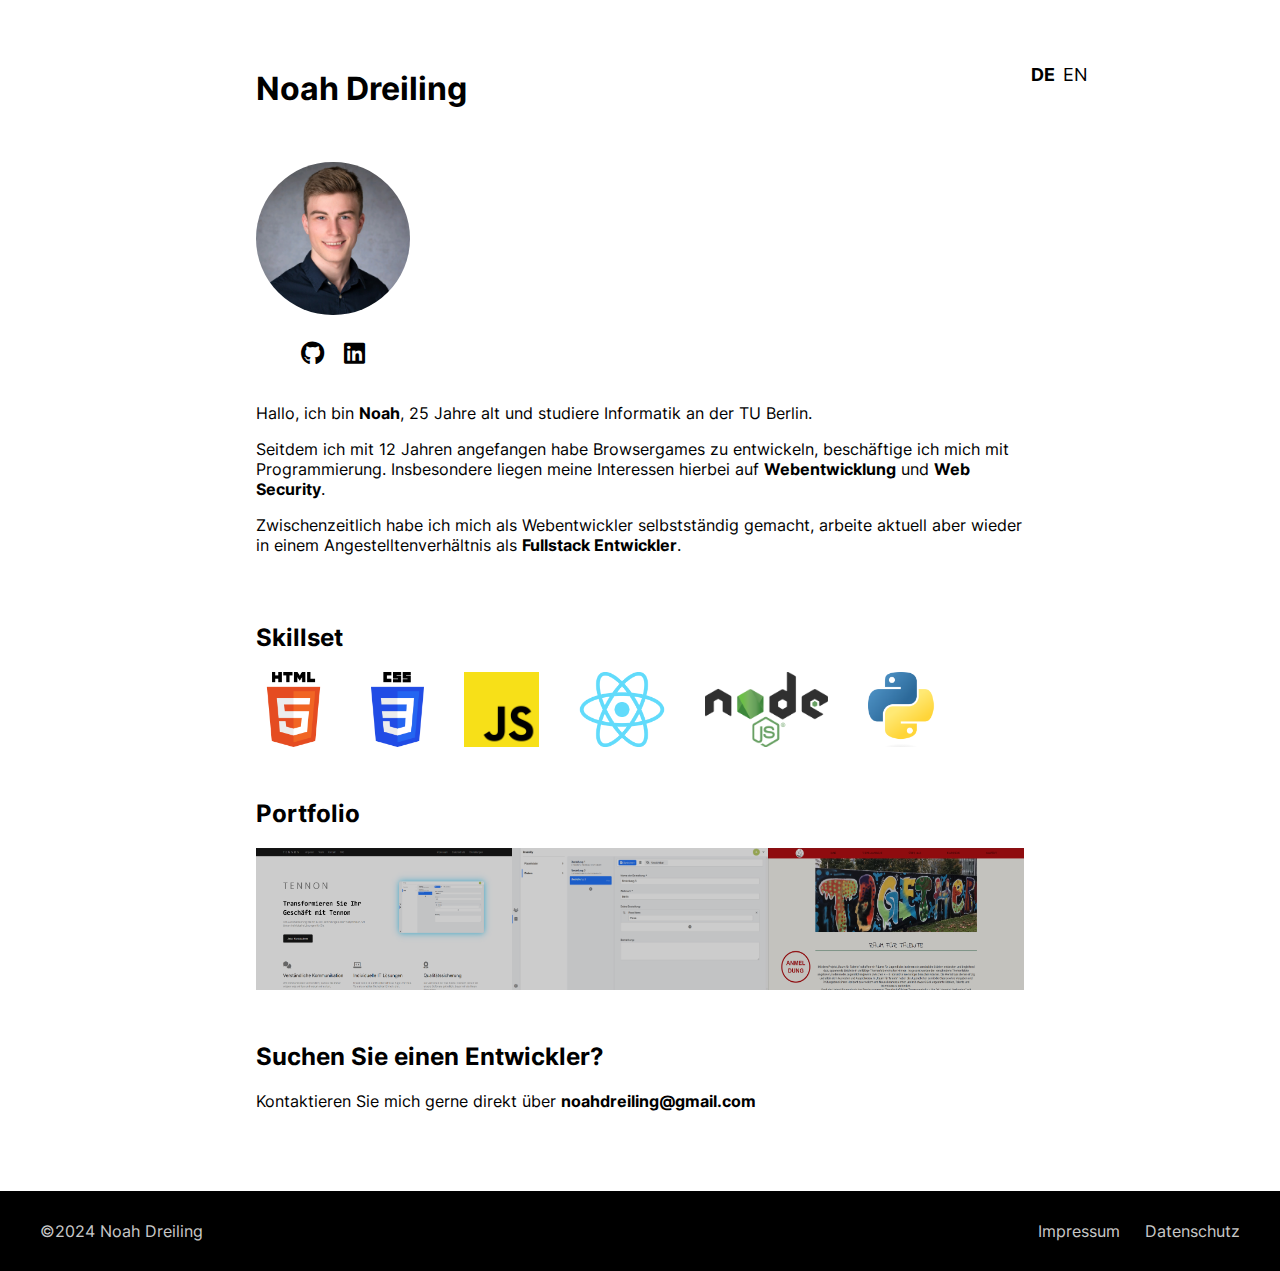
<file: index.html>
<!DOCTYPE html>

<html lang="de-de">
  <head>
    <title>Noah Dreiling - Fullstack Entwickler</title>
    <meta
      name="description"
      content="Ich biete meine Dienste als Fullstack Webentwickler an. Kontaktieren Sie mich
    für ein Angebot, kostenlos und unverbindlich."
    />
    <meta charset="UTF-8" />
    <meta name="keywords" content="webentwicklung, noah dreiling, webentwickler" />
    <meta name="author" content="Noah Dreiling" />
    <meta name="viewport" content="width=device-width, initial-scale=1.0" />
    <link rel="stylesheet" href="./resources/styles/styles.css" />
    <link rel="stylesheet" href="./resources/styles/fontawesome/css/fontawesome.css" />
    <link rel="stylesheet" href="./resources/styles/fontawesome/css/brands.css" />
    <link rel="icon" type="image/x-icon" href="./resources/images/favicon.ico" />
  </head>
  <body>
    <header>
      <div class="languageswitch">
        <strong>DE</strong>
        <a href="./index.en.html">EN</a>
      </div>
    </header>
    <main>
      <h1>Noah Dreiling</h1>
      <section class="introduction">
        <div class="profilewrapper">
          <div class="profile">
            <img src="./resources/images/1581605567468 (1).jpg" alt="Noah Dreiling" />
            <div class="socials">
              <a href="https://github.com/n3ling49"><i class="fa-brands fa-github fa-xl"></i></a>
              <a href="https://www.linkedin.com/in/noah-dreiling-3b7315177/"
                ><i class="fa-brands fa-linkedin fa-xl"></i
              ></a>
            </div>
          </div>
        </div>
        <p>
          Hallo, ich bin <strong>Noah</strong>, 25 Jahre alt und studiere Informatik an der TU
          Berlin.
        </p>
        <p>
          Seitdem ich mit 12 Jahren angefangen habe Browsergames zu entwickeln, beschäftige ich mich
          mit Programmierung. Insbesondere liegen meine Interessen hierbei auf
          <strong>Webentwicklung</strong> und <strong>Web Security</strong>.
        </p>
        <p>
          Zwischenzeitlich habe ich mich als Webentwickler selbstständig gemacht, arbeite aktuell aber wieder in einem Angestelltenverhältnis als <strong>Fullstack Entwickler</strong>.
        </p>
      </section>
      <h2>Skillset</h2>
      <section class="skillset">
        <img src="./resources/images/tech/HTML5_logo_and_wordmark.svg.png" alt="HTML5" />
        <img src="./resources/images/tech/1452px-CSS3_logo_and_wordmark.svg.png" alt="CSS3" />
        <img src="./resources/images/tech/javascript-logo.png" alt="JavaScript" />
        <img src="./resources/images/tech/React-icon.svg.png" alt="React.js" />
        <img src="./resources/images/tech/2560px-Node.js_logo.svg.png" alt="node.js" />
        <img src="./resources/images/tech/Python-logo-notext.svg.png" alt="Python" />
      </section>
      <h2>Portfolio</h2>
      <section class="portfolio">
        <a href="https://www.tennon.io"
          ><img src="./resources/images/portfolio/Screenshot 2023-06-11 120750.png" alt="tennon.io"
        /></a>
        <a href="https://www.tennon.io"
          ><img src="./resources/images/portfolio/insanityPreview (1).png" alt="Insanity Tool"
        /></a>
        <a href="https://www.raum-fuer-talente.starkmacher.eu"
          ><img
            src="./resources/images/portfolio/Screenshot 2023-06-11 120833.png"
            alt="Raum für Talente"
        /></a>
      </section>
      <h2>Suchen Sie einen Entwickler?</h2>
      <section class="contact">
        <p>
          Kontaktieren Sie mich gerne direkt über
          <a href="" id="contact"></a>
        </p>
      </section>
    </main>
    <footer>
      <p>©2024 Noah Dreiling</p>
      <nav>
        <a href="./imprint.html">Impressum</a>
        <a href="./dataprotection.html">Datenschutz</a>
      </nav>
    </footer>
  </body>
</html>

<script src="./utils.js"></script>
</file>
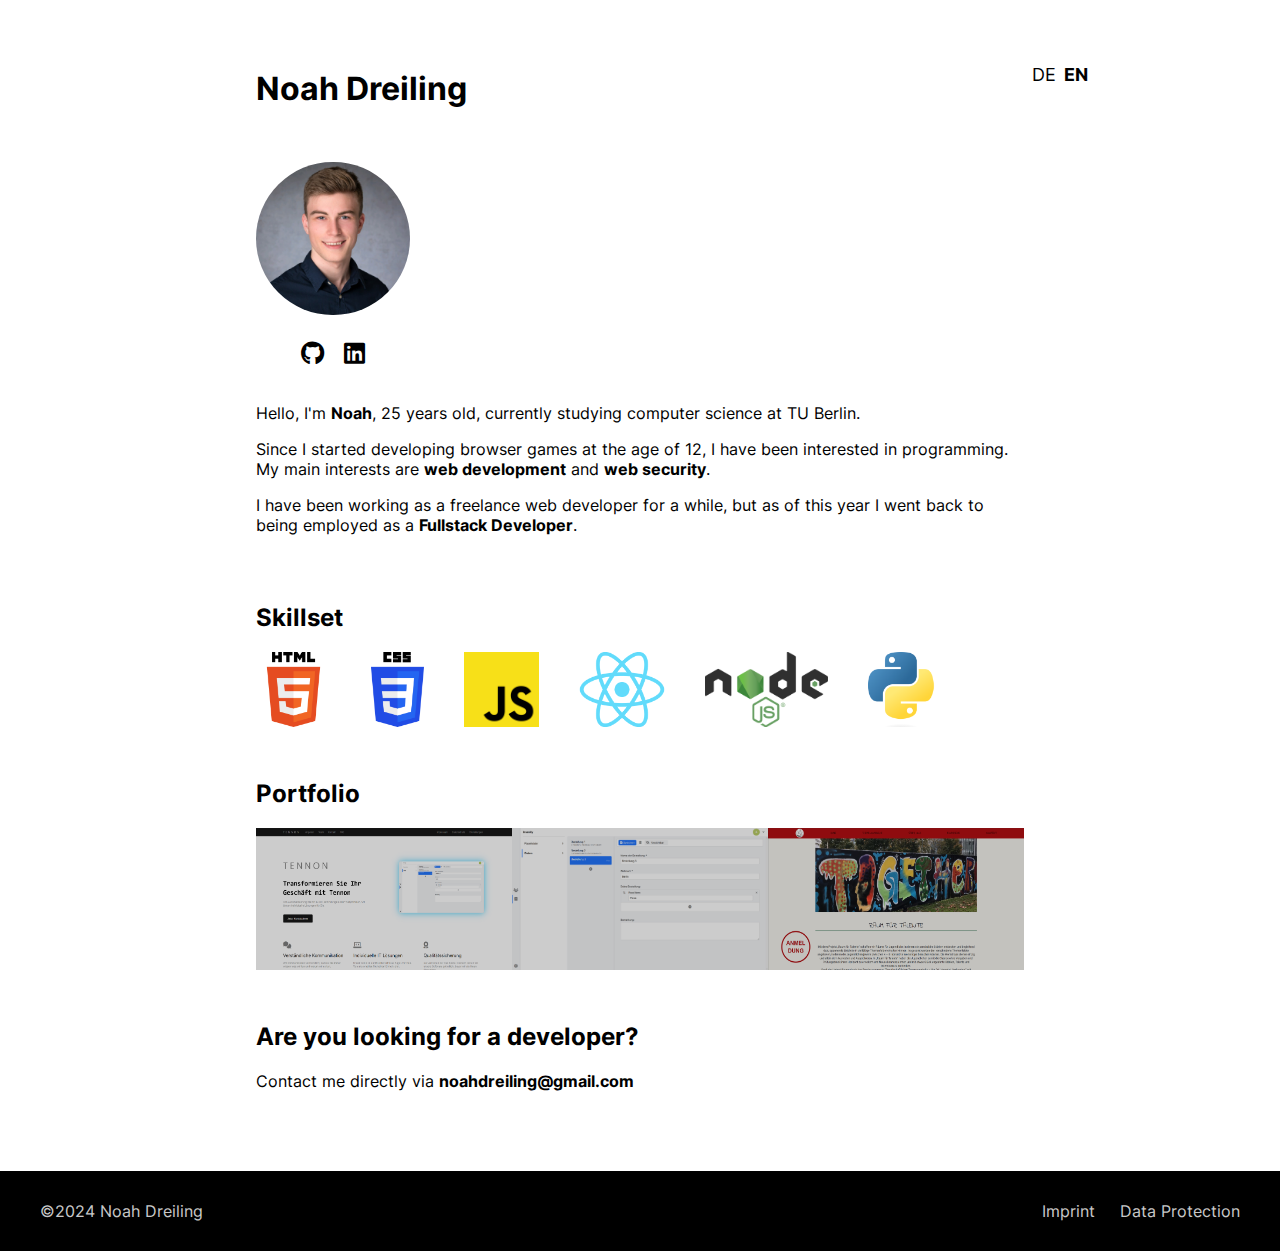
<file: index.en.html>
<!DOCTYPE html>

<html lang="en">
  <head>
    <title>Noah Dreiling - Fullstack Development</title>
    <meta
      name="description"
      content="I offer my services as fullstack web developer. Contact me for a quote, free and non-binding."
    />
    <meta charset="UTF-8" />
    <meta name="keywords" content="web development, noah dreiling, web developer" />
    <meta name="author" content="Noah Dreiling" />
    <meta name="viewport" content="width=device-width, initial-scale=1.0" />
    <link rel="stylesheet" href="./resources/styles/styles.css" />
    <link rel="stylesheet" href="./resources/styles/fontawesome/css/fontawesome.css" />
    <link rel="stylesheet" href="./resources/styles/fontawesome/css/brands.css" />
  </head>
  <body>
    <header>
      <div class="languageswitch">
        <a href="./index.html">DE</a>
        <strong>EN</strong>
      </div>
    </header>
    <main>
      <h1>Noah Dreiling</h1>
      <section class="introduction">
        <div class="profilewrapper">
          <div class="profile">
            <img src="./resources/images/1581605567468 (1).jpg" alt="Noah Dreiling" />
            <div class="socials">
              <a href="https://github.com/n3ling49"><i class="fa-brands fa-github fa-xl"></i></a>
              <a href="https://www.linkedin.com/in/noah-dreiling-3b7315177/"
                ><i class="fa-brands fa-linkedin fa-xl"></i
              ></a>
            </div>
          </div>
        </div>
        <p>
          Hello, I'm <strong>Noah</strong>, 25 years old, currently studying computer science at TU
          Berlin.
        </p>
        <p>
          Since I started developing browser games at the age of 12, I have been interested in
          programming. <br />My main interests are <strong>web development</strong> and
          <strong>web security</strong>.
        </p>
        <p>
          I have been working as a freelance web developer for a while, but as of this year I went back to being employed as a <strong>Fullstack Developer</strong>.
        </p>
      </section>
      <h2>Skillset</h2>
      <section class="skillset">
        <img src="./resources/images/tech/HTML5_logo_and_wordmark.svg.png" alt="HTML5" />
        <img src="./resources/images/tech/1452px-CSS3_logo_and_wordmark.svg.png" alt="CSS3" />
        <img src="./resources/images/tech/javascript-logo.png" alt="JavaScript" />
        <img src="./resources/images/tech/React-icon.svg.png" alt="React.js" />
        <img src="./resources/images/tech/2560px-Node.js_logo.svg.png" alt="node.js" />
        <img src="./resources/images/tech/Python-logo-notext.svg.png" alt="Python" />
      </section>
      <h2>Portfolio</h2>
      <section class="portfolio">
        <a href="https://www.tennon.io"
          ><img src="./resources/images/portfolio/Screenshot 2023-06-11 120750.png" alt="tennon.io"
        /></a>
        <a href="https://www.tennon.io"
          ><img src="./resources/images/portfolio/insanityPreview (1).png" alt="Insanity Tool"
        /></a>
        <a href="https://www.raum-fuer-talente.starkmacher.eu"
          ><img
            src="./resources/images/portfolio/Screenshot 2023-06-11 120833.png"
            alt="Raum für Talente"
        /></a>
      </section>
      <h2>Are you looking for a developer?</h2>
      <section class="contact">
        <p>
          Contact me directly via <a href="" id="contact"></a>
        </p>
      </section>
    </main>
    <footer>
      <p>©2024 Noah Dreiling</p>
      <nav>
        <a href="./imprint.html">Imprint</a>
        <a href="./dataprotection.html">Data Protection</a>
      </nav>
    </footer>
  </body>
</html>

<script src="./utils.js"></script>
</file>
<file: resources/styles/styles.css>
@import url("./fonts/Inter.css");

html {
  font-family: "Inter", sans-serif;
}

body {
  margin: 0;
}

main {
  padding: 0 20%;
}

h1 {
  padding-top: 3rem;
}

footer {
  height: 5rem;
  background-color: black;

  display: flex;
  justify-content: space-between;
  align-items: center;
}

footer * {
  color: rgba(255, 255, 255, 0.8);
}

footer a {
  text-decoration: none;
  margin-left: 1.25rem;
}

footer nav {
  margin-right: 2.5rem;
}

footer p {
  margin-left: 2.5rem;
}

main a {
  text-decoration: none;
  color: black;
  font-weight: bold;
}

.languageswitch {
  position: absolute;
  top: 0;
  right: 0;
  padding: 4rem 15%;
  display: flex;
  gap: 0.5rem;

  color: black;
  font-size: 1.125rem;
}

.languageswitch a {
  text-decoration: none;
  color: black;
  font-size: 1.125rem;
}

.introduction {
  padding: 2rem 0;
}

.profilewrapper {
  position: absolute;
}

.profile {
  position: relative;
  left: -30%;
}

.profile img {
  width: 20%;
  height: auto;
  border-radius: 50%;
}

.socials {
  width: 20%;
  display: flex;
  justify-content: center;
  gap: 1.25rem;
  padding-top: 1.5rem;
}

.socials i:hover {
  scale: 1.1;
  transition: 0.5s;
}

.skillset {
  display: flex;
  gap: 2.5rem;
  padding: 0 0 2rem;
}

.skillset img {
  height: 4.6875rem;
  width: auto;
}

.portfolio {
  display: flex;
  padding: 0 0 2rem;
}

.portfolio a {
  width: 33.33%;
  background-color: black;
}

.portfolio a:hover {
  z-index: 5;
  scale: 1.1;
  transition: 0.5s;
}

.portfolio img {
  display: block;
  height: 100%;
  width: 100%;
  opacity: 0.8;
  cursor: pointer;
}

.portfolio img:hover {
  opacity: 1;
  transition: 0.5s;
}

.contact {
  margin-bottom: 5rem;
}

footer a:hover {
  text-decoration: underline;
}

@media only screen and (max-width: 1300px) {
  .profilewrapper {
    position: static;
    margin-bottom: 2.5rem;
  }

  .profile {
    position: static;
    left: 0;
  }
}

@media only screen and (max-width: 1200px) {
  .profile img {
    width: 7.5rem;
  }

  .socials {
    width: 7.5rem;
  }

  main {
    padding: 0 10%;
  }
}

@media only screen and (max-width: 600px) {
  .profilewrapper {
    width: 100%;
    text-align: center;
  }

  .socials {
    width: 100%;
  }

  footer {
    flex-direction: column;
    justify-content: center;
    align-items: center;
  }

  footer nav {
    margin-right: 0;
    margin-bottom: 1rem;
  }

  footer p {
    margin-left: 0;
  }
}

@media only screen and (max-width: 800px) {
  .portfolio {
    flex-direction: column;
    align-items: center;
    gap: 1rem;
  }

  .portfolio a {
    width: 100%;
  }

  .portfolio img {
    height: 100%;
    width: 100%;
  }

  .portfolio a:hover {
    scale: 1;
  }
}

@media only screen and (max-width: 900px) {
  .skillset {
    flex-wrap: wrap;
    justify-content: space-around;
    gap: 1.5rem;
  }
}

@media only screen and (max-width: 500px) {
  .languageswitch {
    padding: 2rem 5%;
  }

  .skillset img {
    height: 3rem;
  }
}
</file>
<file: resources/styles/fontawesome/css/brands.css>
/*!
 * Font Awesome Free 6.4.0 by @fontawesome - https://fontawesome.com
 * License - https://fontawesome.com/license/free (Icons: CC BY 4.0, Fonts: SIL OFL 1.1, Code: MIT License)
 * Copyright 2023 Fonticons, Inc.
 */
:root, :host {
  --fa-style-family-brands: 'Font Awesome 6 Brands';
  --fa-font-brands: normal 400 1em/1 'Font Awesome 6 Brands'; }

@font-face {
  font-family: 'Font Awesome 6 Brands';
  font-style: normal;
  font-weight: 400;
  font-display: block;
  src: url("../webfonts/fa-brands-400.woff2") format("woff2"), url("../webfonts/fa-brands-400.ttf") format("truetype"); }

.fab,
.fa-brands {
  font-weight: 400; }

.fa-monero:before {
  content: "\f3d0"; }

.fa-hooli:before {
  content: "\f427"; }

.fa-yelp:before {
  content: "\f1e9"; }

.fa-cc-visa:before {
  content: "\f1f0"; }

.fa-lastfm:before {
  content: "\f202"; }

.fa-shopware:before {
  content: "\f5b5"; }

.fa-creative-commons-nc:before {
  content: "\f4e8"; }

.fa-aws:before {
  content: "\f375"; }

.fa-redhat:before {
  content: "\f7bc"; }

.fa-yoast:before {
  content: "\f2b1"; }

.fa-cloudflare:before {
  content: "\e07d"; }

.fa-ups:before {
  content: "\f7e0"; }

.fa-wpexplorer:before {
  content: "\f2de"; }

.fa-dyalog:before {
  content: "\f399"; }

.fa-bity:before {
  content: "\f37a"; }

.fa-stackpath:before {
  content: "\f842"; }

.fa-buysellads:before {
  content: "\f20d"; }

.fa-first-order:before {
  content: "\f2b0"; }

.fa-modx:before {
  content: "\f285"; }

.fa-guilded:before {
  content: "\e07e"; }

.fa-vnv:before {
  content: "\f40b"; }

.fa-square-js:before {
  content: "\f3b9"; }

.fa-js-square:before {
  content: "\f3b9"; }

.fa-microsoft:before {
  content: "\f3ca"; }

.fa-qq:before {
  content: "\f1d6"; }

.fa-orcid:before {
  content: "\f8d2"; }

.fa-java:before {
  content: "\f4e4"; }

.fa-invision:before {
  content: "\f7b0"; }

.fa-creative-commons-pd-alt:before {
  content: "\f4ed"; }

.fa-centercode:before {
  content: "\f380"; }

.fa-glide-g:before {
  content: "\f2a6"; }

.fa-drupal:before {
  content: "\f1a9"; }

.fa-hire-a-helper:before {
  content: "\f3b0"; }

.fa-creative-commons-by:before {
  content: "\f4e7"; }

.fa-unity:before {
  content: "\e049"; }

.fa-whmcs:before {
  content: "\f40d"; }

.fa-rocketchat:before {
  content: "\f3e8"; }

.fa-vk:before {
  content: "\f189"; }

.fa-untappd:before {
  content: "\f405"; }

.fa-mailchimp:before {
  content: "\f59e"; }

.fa-css3-alt:before {
  content: "\f38b"; }

.fa-square-reddit:before {
  content: "\f1a2"; }

.fa-reddit-square:before {
  content: "\f1a2"; }

.fa-vimeo-v:before {
  content: "\f27d"; }

.fa-contao:before {
  content: "\f26d"; }

.fa-square-font-awesome:before {
  content: "\e5ad"; }

.fa-deskpro:before {
  content: "\f38f"; }

.fa-sistrix:before {
  content: "\f3ee"; }

.fa-square-instagram:before {
  content: "\e055"; }

.fa-instagram-square:before {
  content: "\e055"; }

.fa-battle-net:before {
  content: "\f835"; }

.fa-the-red-yeti:before {
  content: "\f69d"; }

.fa-square-hacker-news:before {
  content: "\f3af"; }

.fa-hacker-news-square:before {
  content: "\f3af"; }

.fa-edge:before {
  content: "\f282"; }

.fa-napster:before {
  content: "\f3d2"; }

.fa-square-snapchat:before {
  content: "\f2ad"; }

.fa-snapchat-square:before {
  content: "\f2ad"; }

.fa-google-plus-g:before {
  content: "\f0d5"; }

.fa-artstation:before {
  content: "\f77a"; }

.fa-markdown:before {
  content: "\f60f"; }

.fa-sourcetree:before {
  content: "\f7d3"; }

.fa-google-plus:before {
  content: "\f2b3"; }

.fa-diaspora:before {
  content: "\f791"; }

.fa-foursquare:before {
  content: "\f180"; }

.fa-stack-overflow:before {
  content: "\f16c"; }

.fa-github-alt:before {
  content: "\f113"; }

.fa-phoenix-squadron:before {
  content: "\f511"; }

.fa-pagelines:before {
  content: "\f18c"; }

.fa-algolia:before {
  content: "\f36c"; }

.fa-red-river:before {
  content: "\f3e3"; }

.fa-creative-commons-sa:before {
  content: "\f4ef"; }

.fa-safari:before {
  content: "\f267"; }

.fa-google:before {
  content: "\f1a0"; }

.fa-square-font-awesome-stroke:before {
  content: "\f35c"; }

.fa-font-awesome-alt:before {
  content: "\f35c"; }

.fa-atlassian:before {
  content: "\f77b"; }

.fa-linkedin-in:before {
  content: "\f0e1"; }

.fa-digital-ocean:before {
  content: "\f391"; }

.fa-nimblr:before {
  content: "\f5a8"; }

.fa-chromecast:before {
  content: "\f838"; }

.fa-evernote:before {
  content: "\f839"; }

.fa-hacker-news:before {
  content: "\f1d4"; }

.fa-creative-commons-sampling:before {
  content: "\f4f0"; }

.fa-adversal:before {
  content: "\f36a"; }

.fa-creative-commons:before {
  content: "\f25e"; }

.fa-watchman-monitoring:before {
  content: "\e087"; }

.fa-fonticons:before {
  content: "\f280"; }

.fa-weixin:before {
  content: "\f1d7"; }

.fa-shirtsinbulk:before {
  content: "\f214"; }

.fa-codepen:before {
  content: "\f1cb"; }

.fa-git-alt:before {
  content: "\f841"; }

.fa-lyft:before {
  content: "\f3c3"; }

.fa-rev:before {
  content: "\f5b2"; }

.fa-windows:before {
  content: "\f17a"; }

.fa-wizards-of-the-coast:before {
  content: "\f730"; }

.fa-square-viadeo:before {
  content: "\f2aa"; }

.fa-viadeo-square:before {
  content: "\f2aa"; }

.fa-meetup:before {
  content: "\f2e0"; }

.fa-centos:before {
  content: "\f789"; }

.fa-adn:before {
  content: "\f170"; }

.fa-cloudsmith:before {
  content: "\f384"; }

.fa-pied-piper-alt:before {
  content: "\f1a8"; }

.fa-square-dribbble:before {
  content: "\f397"; }

.fa-dribbble-square:before {
  content: "\f397"; }

.fa-codiepie:before {
  content: "\f284"; }

.fa-node:before {
  content: "\f419"; }

.fa-mix:before {
  content: "\f3cb"; }

.fa-steam:before {
  content: "\f1b6"; }

.fa-cc-apple-pay:before {
  content: "\f416"; }

.fa-scribd:before {
  content: "\f28a"; }

.fa-openid:before {
  content: "\f19b"; }

.fa-instalod:before {
  content: "\e081"; }

.fa-expeditedssl:before {
  content: "\f23e"; }

.fa-sellcast:before {
  content: "\f2da"; }

.fa-square-twitter:before {
  content: "\f081"; }

.fa-twitter-square:before {
  content: "\f081"; }

.fa-r-project:before {
  content: "\f4f7"; }

.fa-delicious:before {
  content: "\f1a5"; }

.fa-freebsd:before {
  content: "\f3a4"; }

.fa-vuejs:before {
  content: "\f41f"; }

.fa-accusoft:before {
  content: "\f369"; }

.fa-ioxhost:before {
  content: "\f208"; }

.fa-fonticons-fi:before {
  content: "\f3a2"; }

.fa-app-store:before {
  content: "\f36f"; }

.fa-cc-mastercard:before {
  content: "\f1f1"; }

.fa-itunes-note:before {
  content: "\f3b5"; }

.fa-golang:before {
  content: "\e40f"; }

.fa-kickstarter:before {
  content: "\f3bb"; }

.fa-grav:before {
  content: "\f2d6"; }

.fa-weibo:before {
  content: "\f18a"; }

.fa-uncharted:before {
  content: "\e084"; }

.fa-firstdraft:before {
  content: "\f3a1"; }

.fa-square-youtube:before {
  content: "\f431"; }

.fa-youtube-square:before {
  content: "\f431"; }

.fa-wikipedia-w:before {
  content: "\f266"; }

.fa-wpressr:before {
  content: "\f3e4"; }

.fa-rendact:before {
  content: "\f3e4"; }

.fa-angellist:before {
  content: "\f209"; }

.fa-galactic-republic:before {
  content: "\f50c"; }

.fa-nfc-directional:before {
  content: "\e530"; }

.fa-skype:before {
  content: "\f17e"; }

.fa-joget:before {
  content: "\f3b7"; }

.fa-fedora:before {
  content: "\f798"; }

.fa-stripe-s:before {
  content: "\f42a"; }

.fa-meta:before {
  content: "\e49b"; }

.fa-laravel:before {
  content: "\f3bd"; }

.fa-hotjar:before {
  content: "\f3b1"; }

.fa-bluetooth-b:before {
  content: "\f294"; }

.fa-sticker-mule:before {
  content: "\f3f7"; }

.fa-creative-commons-zero:before {
  content: "\f4f3"; }

.fa-hips:before {
  content: "\f452"; }

.fa-behance:before {
  content: "\f1b4"; }

.fa-reddit:before {
  content: "\f1a1"; }

.fa-discord:before {
  content: "\f392"; }

.fa-chrome:before {
  content: "\f268"; }

.fa-app-store-ios:before {
  content: "\f370"; }

.fa-cc-discover:before {
  content: "\f1f2"; }

.fa-wpbeginner:before {
  content: "\f297"; }

.fa-confluence:before {
  content: "\f78d"; }

.fa-mdb:before {
  content: "\f8ca"; }

.fa-dochub:before {
  content: "\f394"; }

.fa-accessible-icon:before {
  content: "\f368"; }

.fa-ebay:before {
  content: "\f4f4"; }

.fa-amazon:before {
  content: "\f270"; }

.fa-unsplash:before {
  content: "\e07c"; }

.fa-yarn:before {
  content: "\f7e3"; }

.fa-square-steam:before {
  content: "\f1b7"; }

.fa-steam-square:before {
  content: "\f1b7"; }

.fa-500px:before {
  content: "\f26e"; }

.fa-square-vimeo:before {
  content: "\f194"; }

.fa-vimeo-square:before {
  content: "\f194"; }

.fa-asymmetrik:before {
  content: "\f372"; }

.fa-font-awesome:before {
  content: "\f2b4"; }

.fa-font-awesome-flag:before {
  content: "\f2b4"; }

.fa-font-awesome-logo-full:before {
  content: "\f2b4"; }

.fa-gratipay:before {
  content: "\f184"; }

.fa-apple:before {
  content: "\f179"; }

.fa-hive:before {
  content: "\e07f"; }

.fa-gitkraken:before {
  content: "\f3a6"; }

.fa-keybase:before {
  content: "\f4f5"; }

.fa-apple-pay:before {
  content: "\f415"; }

.fa-padlet:before {
  content: "\e4a0"; }

.fa-amazon-pay:before {
  content: "\f42c"; }

.fa-square-github:before {
  content: "\f092"; }

.fa-github-square:before {
  content: "\f092"; }

.fa-stumbleupon:before {
  content: "\f1a4"; }

.fa-fedex:before {
  content: "\f797"; }

.fa-phoenix-framework:before {
  content: "\f3dc"; }

.fa-shopify:before {
  content: "\e057"; }

.fa-neos:before {
  content: "\f612"; }

.fa-hackerrank:before {
  content: "\f5f7"; }

.fa-researchgate:before {
  content: "\f4f8"; }

.fa-swift:before {
  content: "\f8e1"; }

.fa-angular:before {
  content: "\f420"; }

.fa-speakap:before {
  content: "\f3f3"; }

.fa-angrycreative:before {
  content: "\f36e"; }

.fa-y-combinator:before {
  content: "\f23b"; }

.fa-empire:before {
  content: "\f1d1"; }

.fa-envira:before {
  content: "\f299"; }

.fa-square-gitlab:before {
  content: "\e5ae"; }

.fa-gitlab-square:before {
  content: "\e5ae"; }

.fa-studiovinari:before {
  content: "\f3f8"; }

.fa-pied-piper:before {
  content: "\f2ae"; }

.fa-wordpress:before {
  content: "\f19a"; }

.fa-product-hunt:before {
  content: "\f288"; }

.fa-firefox:before {
  content: "\f269"; }

.fa-linode:before {
  content: "\f2b8"; }

.fa-goodreads:before {
  content: "\f3a8"; }

.fa-square-odnoklassniki:before {
  content: "\f264"; }

.fa-odnoklassniki-square:before {
  content: "\f264"; }

.fa-jsfiddle:before {
  content: "\f1cc"; }

.fa-sith:before {
  content: "\f512"; }

.fa-themeisle:before {
  content: "\f2b2"; }

.fa-page4:before {
  content: "\f3d7"; }

.fa-hashnode:before {
  content: "\e499"; }

.fa-react:before {
  content: "\f41b"; }

.fa-cc-paypal:before {
  content: "\f1f4"; }

.fa-squarespace:before {
  content: "\f5be"; }

.fa-cc-stripe:before {
  content: "\f1f5"; }

.fa-creative-commons-share:before {
  content: "\f4f2"; }

.fa-bitcoin:before {
  content: "\f379"; }

.fa-keycdn:before {
  content: "\f3ba"; }

.fa-opera:before {
  content: "\f26a"; }

.fa-itch-io:before {
  content: "\f83a"; }

.fa-umbraco:before {
  content: "\f8e8"; }

.fa-galactic-senate:before {
  content: "\f50d"; }

.fa-ubuntu:before {
  content: "\f7df"; }

.fa-draft2digital:before {
  content: "\f396"; }

.fa-stripe:before {
  content: "\f429"; }

.fa-houzz:before {
  content: "\f27c"; }

.fa-gg:before {
  content: "\f260"; }

.fa-dhl:before {
  content: "\f790"; }

.fa-square-pinterest:before {
  content: "\f0d3"; }

.fa-pinterest-square:before {
  content: "\f0d3"; }

.fa-xing:before {
  content: "\f168"; }

.fa-blackberry:before {
  content: "\f37b"; }

.fa-creative-commons-pd:before {
  content: "\f4ec"; }

.fa-playstation:before {
  content: "\f3df"; }

.fa-quinscape:before {
  content: "\f459"; }

.fa-less:before {
  content: "\f41d"; }

.fa-blogger-b:before {
  content: "\f37d"; }

.fa-opencart:before {
  content: "\f23d"; }

.fa-vine:before {
  content: "\f1ca"; }

.fa-paypal:before {
  content: "\f1ed"; }

.fa-gitlab:before {
  content: "\f296"; }

.fa-typo3:before {
  content: "\f42b"; }

.fa-reddit-alien:before {
  content: "\f281"; }

.fa-yahoo:before {
  content: "\f19e"; }

.fa-dailymotion:before {
  content: "\e052"; }

.fa-affiliatetheme:before {
  content: "\f36b"; }

.fa-pied-piper-pp:before {
  content: "\f1a7"; }

.fa-bootstrap:before {
  content: "\f836"; }

.fa-odnoklassniki:before {
  content: "\f263"; }

.fa-nfc-symbol:before {
  content: "\e531"; }

.fa-ethereum:before {
  content: "\f42e"; }

.fa-speaker-deck:before {
  content: "\f83c"; }

.fa-creative-commons-nc-eu:before {
  content: "\f4e9"; }

.fa-patreon:before {
  content: "\f3d9"; }

.fa-avianex:before {
  content: "\f374"; }

.fa-ello:before {
  content: "\f5f1"; }

.fa-gofore:before {
  content: "\f3a7"; }

.fa-bimobject:before {
  content: "\f378"; }

.fa-facebook-f:before {
  content: "\f39e"; }

.fa-square-google-plus:before {
  content: "\f0d4"; }

.fa-google-plus-square:before {
  content: "\f0d4"; }

.fa-mandalorian:before {
  content: "\f50f"; }

.fa-first-order-alt:before {
  content: "\f50a"; }

.fa-osi:before {
  content: "\f41a"; }

.fa-google-wallet:before {
  content: "\f1ee"; }

.fa-d-and-d-beyond:before {
  content: "\f6ca"; }

.fa-periscope:before {
  content: "\f3da"; }

.fa-fulcrum:before {
  content: "\f50b"; }

.fa-cloudscale:before {
  content: "\f383"; }

.fa-forumbee:before {
  content: "\f211"; }

.fa-mizuni:before {
  content: "\f3cc"; }

.fa-schlix:before {
  content: "\f3ea"; }

.fa-square-xing:before {
  content: "\f169"; }

.fa-xing-square:before {
  content: "\f169"; }

.fa-bandcamp:before {
  content: "\f2d5"; }

.fa-wpforms:before {
  content: "\f298"; }

.fa-cloudversify:before {
  content: "\f385"; }

.fa-usps:before {
  content: "\f7e1"; }

.fa-megaport:before {
  content: "\f5a3"; }

.fa-magento:before {
  content: "\f3c4"; }

.fa-spotify:before {
  content: "\f1bc"; }

.fa-optin-monster:before {
  content: "\f23c"; }

.fa-fly:before {
  content: "\f417"; }

.fa-aviato:before {
  content: "\f421"; }

.fa-itunes:before {
  content: "\f3b4"; }

.fa-cuttlefish:before {
  content: "\f38c"; }

.fa-blogger:before {
  content: "\f37c"; }

.fa-flickr:before {
  content: "\f16e"; }

.fa-viber:before {
  content: "\f409"; }

.fa-soundcloud:before {
  content: "\f1be"; }

.fa-digg:before {
  content: "\f1a6"; }

.fa-tencent-weibo:before {
  content: "\f1d5"; }

.fa-symfony:before {
  content: "\f83d"; }

.fa-maxcdn:before {
  content: "\f136"; }

.fa-etsy:before {
  content: "\f2d7"; }

.fa-facebook-messenger:before {
  content: "\f39f"; }

.fa-audible:before {
  content: "\f373"; }

.fa-think-peaks:before {
  content: "\f731"; }

.fa-bilibili:before {
  content: "\e3d9"; }

.fa-erlang:before {
  content: "\f39d"; }

.fa-cotton-bureau:before {
  content: "\f89e"; }

.fa-dashcube:before {
  content: "\f210"; }

.fa-42-group:before {
  content: "\e080"; }

.fa-innosoft:before {
  content: "\e080"; }

.fa-stack-exchange:before {
  content: "\f18d"; }

.fa-elementor:before {
  content: "\f430"; }

.fa-square-pied-piper:before {
  content: "\e01e"; }

.fa-pied-piper-square:before {
  content: "\e01e"; }

.fa-creative-commons-nd:before {
  content: "\f4eb"; }

.fa-palfed:before {
  content: "\f3d8"; }

.fa-superpowers:before {
  content: "\f2dd"; }

.fa-resolving:before {
  content: "\f3e7"; }

.fa-xbox:before {
  content: "\f412"; }

.fa-searchengin:before {
  content: "\f3eb"; }

.fa-tiktok:before {
  content: "\e07b"; }

.fa-square-facebook:before {
  content: "\f082"; }

.fa-facebook-square:before {
  content: "\f082"; }

.fa-renren:before {
  content: "\f18b"; }

.fa-linux:before {
  content: "\f17c"; }

.fa-glide:before {
  content: "\f2a5"; }

.fa-linkedin:before {
  content: "\f08c"; }

.fa-hubspot:before {
  content: "\f3b2"; }

.fa-deploydog:before {
  content: "\f38e"; }

.fa-twitch:before {
  content: "\f1e8"; }

.fa-ravelry:before {
  content: "\f2d9"; }

.fa-mixer:before {
  content: "\e056"; }

.fa-square-lastfm:before {
  content: "\f203"; }

.fa-lastfm-square:before {
  content: "\f203"; }

.fa-vimeo:before {
  content: "\f40a"; }

.fa-mendeley:before {
  content: "\f7b3"; }

.fa-uniregistry:before {
  content: "\f404"; }

.fa-figma:before {
  content: "\f799"; }

.fa-creative-commons-remix:before {
  content: "\f4ee"; }

.fa-cc-amazon-pay:before {
  content: "\f42d"; }

.fa-dropbox:before {
  content: "\f16b"; }

.fa-instagram:before {
  content: "\f16d"; }

.fa-cmplid:before {
  content: "\e360"; }

.fa-facebook:before {
  content: "\f09a"; }

.fa-gripfire:before {
  content: "\f3ac"; }

.fa-jedi-order:before {
  content: "\f50e"; }

.fa-uikit:before {
  content: "\f403"; }

.fa-fort-awesome-alt:before {
  content: "\f3a3"; }

.fa-phabricator:before {
  content: "\f3db"; }

.fa-ussunnah:before {
  content: "\f407"; }

.fa-earlybirds:before {
  content: "\f39a"; }

.fa-trade-federation:before {
  content: "\f513"; }

.fa-autoprefixer:before {
  content: "\f41c"; }

.fa-whatsapp:before {
  content: "\f232"; }

.fa-slideshare:before {
  content: "\f1e7"; }

.fa-google-play:before {
  content: "\f3ab"; }

.fa-viadeo:before {
  content: "\f2a9"; }

.fa-line:before {
  content: "\f3c0"; }

.fa-google-drive:before {
  content: "\f3aa"; }

.fa-servicestack:before {
  content: "\f3ec"; }

.fa-simplybuilt:before {
  content: "\f215"; }

.fa-bitbucket:before {
  content: "\f171"; }

.fa-imdb:before {
  content: "\f2d8"; }

.fa-deezer:before {
  content: "\e077"; }

.fa-raspberry-pi:before {
  content: "\f7bb"; }

.fa-jira:before {
  content: "\f7b1"; }

.fa-docker:before {
  content: "\f395"; }

.fa-screenpal:before {
  content: "\e570"; }

.fa-bluetooth:before {
  content: "\f293"; }

.fa-gitter:before {
  content: "\f426"; }

.fa-d-and-d:before {
  content: "\f38d"; }

.fa-microblog:before {
  content: "\e01a"; }

.fa-cc-diners-club:before {
  content: "\f24c"; }

.fa-gg-circle:before {
  content: "\f261"; }

.fa-pied-piper-hat:before {
  content: "\f4e5"; }

.fa-kickstarter-k:before {
  content: "\f3bc"; }

.fa-yandex:before {
  content: "\f413"; }

.fa-readme:before {
  content: "\f4d5"; }

.fa-html5:before {
  content: "\f13b"; }

.fa-sellsy:before {
  content: "\f213"; }

.fa-sass:before {
  content: "\f41e"; }

.fa-wirsindhandwerk:before {
  content: "\e2d0"; }

.fa-wsh:before {
  content: "\e2d0"; }

.fa-buromobelexperte:before {
  content: "\f37f"; }

.fa-salesforce:before {
  content: "\f83b"; }

.fa-octopus-deploy:before {
  content: "\e082"; }

.fa-medapps:before {
  content: "\f3c6"; }

.fa-ns8:before {
  content: "\f3d5"; }

.fa-pinterest-p:before {
  content: "\f231"; }

.fa-apper:before {
  content: "\f371"; }

.fa-fort-awesome:before {
  content: "\f286"; }

.fa-waze:before {
  content: "\f83f"; }

.fa-cc-jcb:before {
  content: "\f24b"; }

.fa-snapchat:before {
  content: "\f2ab"; }

.fa-snapchat-ghost:before {
  content: "\f2ab"; }

.fa-fantasy-flight-games:before {
  content: "\f6dc"; }

.fa-rust:before {
  content: "\e07a"; }

.fa-wix:before {
  content: "\f5cf"; }

.fa-square-behance:before {
  content: "\f1b5"; }

.fa-behance-square:before {
  content: "\f1b5"; }

.fa-supple:before {
  content: "\f3f9"; }

.fa-rebel:before {
  content: "\f1d0"; }

.fa-css3:before {
  content: "\f13c"; }

.fa-staylinked:before {
  content: "\f3f5"; }

.fa-kaggle:before {
  content: "\f5fa"; }

.fa-space-awesome:before {
  content: "\e5ac"; }

.fa-deviantart:before {
  content: "\f1bd"; }

.fa-cpanel:before {
  content: "\f388"; }

.fa-goodreads-g:before {
  content: "\f3a9"; }

.fa-square-git:before {
  content: "\f1d2"; }

.fa-git-square:before {
  content: "\f1d2"; }

.fa-square-tumblr:before {
  content: "\f174"; }

.fa-tumblr-square:before {
  content: "\f174"; }

.fa-trello:before {
  content: "\f181"; }

.fa-creative-commons-nc-jp:before {
  content: "\f4ea"; }

.fa-get-pocket:before {
  content: "\f265"; }

.fa-perbyte:before {
  content: "\e083"; }

.fa-grunt:before {
  content: "\f3ad"; }

.fa-weebly:before {
  content: "\f5cc"; }

.fa-connectdevelop:before {
  content: "\f20e"; }

.fa-leanpub:before {
  content: "\f212"; }

.fa-black-tie:before {
  content: "\f27e"; }

.fa-themeco:before {
  content: "\f5c6"; }

.fa-python:before {
  content: "\f3e2"; }

.fa-android:before {
  content: "\f17b"; }

.fa-bots:before {
  content: "\e340"; }

.fa-free-code-camp:before {
  content: "\f2c5"; }

.fa-hornbill:before {
  content: "\f592"; }

.fa-js:before {
  content: "\f3b8"; }

.fa-ideal:before {
  content: "\e013"; }

.fa-git:before {
  content: "\f1d3"; }

.fa-dev:before {
  content: "\f6cc"; }

.fa-sketch:before {
  content: "\f7c6"; }

.fa-yandex-international:before {
  content: "\f414"; }

.fa-cc-amex:before {
  content: "\f1f3"; }

.fa-uber:before {
  content: "\f402"; }

.fa-github:before {
  content: "\f09b"; }

.fa-php:before {
  content: "\f457"; }

.fa-alipay:before {
  content: "\f642"; }

.fa-youtube:before {
  content: "\f167"; }

.fa-skyatlas:before {
  content: "\f216"; }

.fa-firefox-browser:before {
  content: "\e007"; }

.fa-replyd:before {
  content: "\f3e6"; }

.fa-suse:before {
  content: "\f7d6"; }

.fa-jenkins:before {
  content: "\f3b6"; }

.fa-twitter:before {
  content: "\f099"; }

.fa-rockrms:before {
  content: "\f3e9"; }

.fa-pinterest:before {
  content: "\f0d2"; }

.fa-buffer:before {
  content: "\f837"; }

.fa-npm:before {
  content: "\f3d4"; }

.fa-yammer:before {
  content: "\f840"; }

.fa-btc:before {
  content: "\f15a"; }

.fa-dribbble:before {
  content: "\f17d"; }

.fa-stumbleupon-circle:before {
  content: "\f1a3"; }

.fa-internet-explorer:before {
  content: "\f26b"; }

.fa-stubber:before {
  content: "\e5c7"; }

.fa-telegram:before {
  content: "\f2c6"; }

.fa-telegram-plane:before {
  content: "\f2c6"; }

.fa-old-republic:before {
  content: "\f510"; }

.fa-odysee:before {
  content: "\e5c6"; }

.fa-square-whatsapp:before {
  content: "\f40c"; }

.fa-whatsapp-square:before {
  content: "\f40c"; }

.fa-node-js:before {
  content: "\f3d3"; }

.fa-edge-legacy:before {
  content: "\e078"; }

.fa-slack:before {
  content: "\f198"; }

.fa-slack-hash:before {
  content: "\f198"; }

.fa-medrt:before {
  content: "\f3c8"; }

.fa-usb:before {
  content: "\f287"; }

.fa-tumblr:before {
  content: "\f173"; }

.fa-vaadin:before {
  content: "\f408"; }

.fa-quora:before {
  content: "\f2c4"; }

.fa-reacteurope:before {
  content: "\f75d"; }

.fa-medium:before {
  content: "\f23a"; }

.fa-medium-m:before {
  content: "\f23a"; }

.fa-amilia:before {
  content: "\f36d"; }

.fa-mixcloud:before {
  content: "\f289"; }

.fa-flipboard:before {
  content: "\f44d"; }

.fa-viacoin:before {
  content: "\f237"; }

.fa-critical-role:before {
  content: "\f6c9"; }

.fa-sitrox:before {
  content: "\e44a"; }

.fa-discourse:before {
  content: "\f393"; }

.fa-joomla:before {
  content: "\f1aa"; }

.fa-mastodon:before {
  content: "\f4f6"; }

.fa-airbnb:before {
  content: "\f834"; }

.fa-wolf-pack-battalion:before {
  content: "\f514"; }

.fa-buy-n-large:before {
  content: "\f8a6"; }

.fa-gulp:before {
  content: "\f3ae"; }

.fa-creative-commons-sampling-plus:before {
  content: "\f4f1"; }

.fa-strava:before {
  content: "\f428"; }

.fa-ember:before {
  content: "\f423"; }

.fa-canadian-maple-leaf:before {
  content: "\f785"; }

.fa-teamspeak:before {
  content: "\f4f9"; }

.fa-pushed:before {
  content: "\f3e1"; }

.fa-wordpress-simple:before {
  content: "\f411"; }

.fa-nutritionix:before {
  content: "\f3d6"; }

.fa-wodu:before {
  content: "\e088"; }

.fa-google-pay:before {
  content: "\e079"; }

.fa-intercom:before {
  content: "\f7af"; }

.fa-zhihu:before {
  content: "\f63f"; }

.fa-korvue:before {
  content: "\f42f"; }

.fa-pix:before {
  content: "\e43a"; }

.fa-steam-symbol:before {
  content: "\f3f6"; }
</file>
